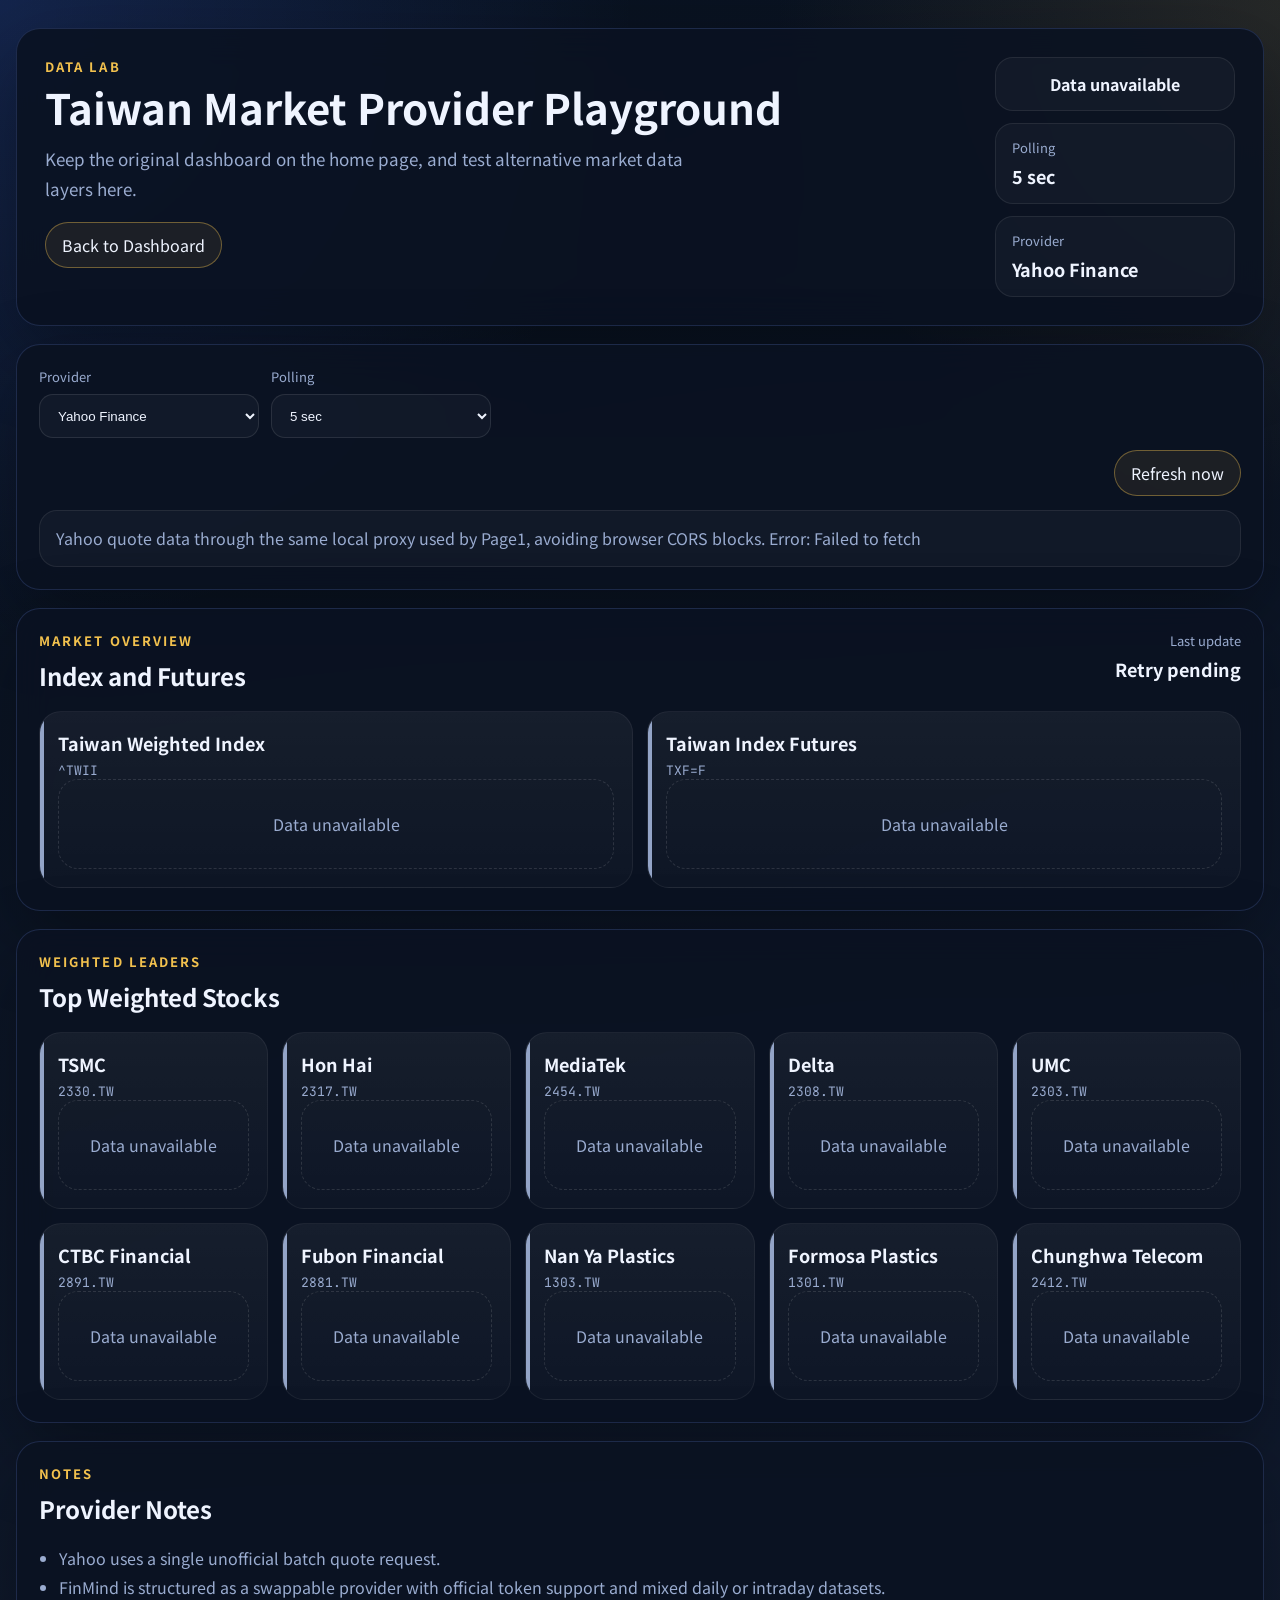
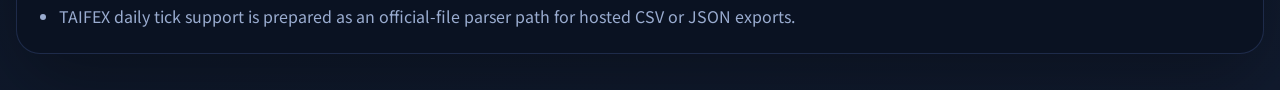
<file: index.html>
<!doctype html>
<html lang="en">
<head>
  <meta charset="utf-8">
  <meta name="viewport" content="width=device-width, initial-scale=1">
  <title>Market Data Lab</title>
  <link rel="preconnect" href="https://fonts.googleapis.com">
  <link rel="preconnect" href="https://fonts.gstatic.com" crossorigin>
  <link href="https://fonts.googleapis.com/css2?family=JetBrains+Mono:wght@400;600;700&family=Noto+Sans+TC:wght@400;500;700&display=swap" rel="stylesheet">
  <link rel="stylesheet" href="./style.css">
</head>
<body>
  <div class="app-shell">
    <header class="hero">
      <div>
        <p class="eyebrow">Data Lab</p>
        <h1>Taiwan Market Provider Playground</h1>
        <p class="hero__copy">
          Keep the original dashboard on the home page, and test alternative market data layers here.
        </p>
        <div class="hero__actions">
          <a class="back-link" href="./index_hide.html">Back to Dashboard</a>
        </div>
      </div>
      <div class="hero__meta">
        <div class="status-pill" id="status-pill">Booting</div>
        <div class="status-stack">
          <span>Polling</span>
          <strong id="poll-label">5 sec</strong>
        </div>
        <div class="status-stack">
          <span>Provider</span>
          <strong id="provider-name">Yahoo Finance</strong>
        </div>
      </div>
    </header>

    <section class="panel toolbar">
      <div class="toolbar__row">
        <label class="field">
          <span>Provider</span>
          <select id="provider-select">
            <option value="yahoo">Yahoo Finance</option>
            <option value="finmind">FinMind</option>
            <option value="taifex">TAIFEX Daily Tick</option>
          </select>
        </label>
        <label class="field">
          <span>Polling</span>
          <select id="poll-select"></select>
        </label>
        <label class="field field--wide is-hidden" id="finmind-token-field">
          <span>FinMind Token</span>
          <input id="finmind-token" type="password" placeholder="Bearer token for FinMind">
        </label>
        <label class="field field--wide is-hidden" id="taifex-url-field">
          <span>TAIFEX Tick URL</span>
          <input id="taifex-url" type="url" placeholder="CSV or JSON URL for a daily tick file">
        </label>
      </div>
      <div class="toolbar__row toolbar__row--end">
        <button class="refresh-button" id="refresh-button" type="button">Refresh now</button>
      </div>
      <div class="provider-note" id="provider-note"></div>
    </section>

    <main class="dashboard">
      <section class="panel panel--spotlight">
        <div class="panel__head">
          <div>
            <p class="panel__eyebrow">Market Overview</p>
            <h2>Index and Futures</h2>
          </div>
          <div class="panel__timestamp">
            <span>Last update</span>
            <strong id="last-updated">--:--:--</strong>
          </div>
        </div>
        <div class="quote-grid quote-grid--major" id="major-grid"></div>
      </section>

      <section class="panel">
        <div class="panel__head">
          <div>
            <p class="panel__eyebrow">Weighted Leaders</p>
            <h2>Top Weighted Stocks</h2>
          </div>
        </div>
        <div class="quote-grid" id="stocks-grid"></div>
      </section>
    </main>

    <section class="panel panel--notes">
      <div class="panel__head">
        <div>
          <p class="panel__eyebrow">Notes</p>
          <h2>Provider Notes</h2>
        </div>
      </div>
      <ul class="notes-list">
        <li>Yahoo uses a single unofficial batch quote request.</li>
        <li>FinMind is structured as a swappable provider with official token support and mixed daily or intraday datasets.</li>
        <li>TAIFEX daily tick support is prepared as an official-file parser path for hosted CSV or JSON exports.</li>
      </ul>
    </section>
  </div>

  <script type="module" src="./main.js"></script>
</body>
</html>
</file>
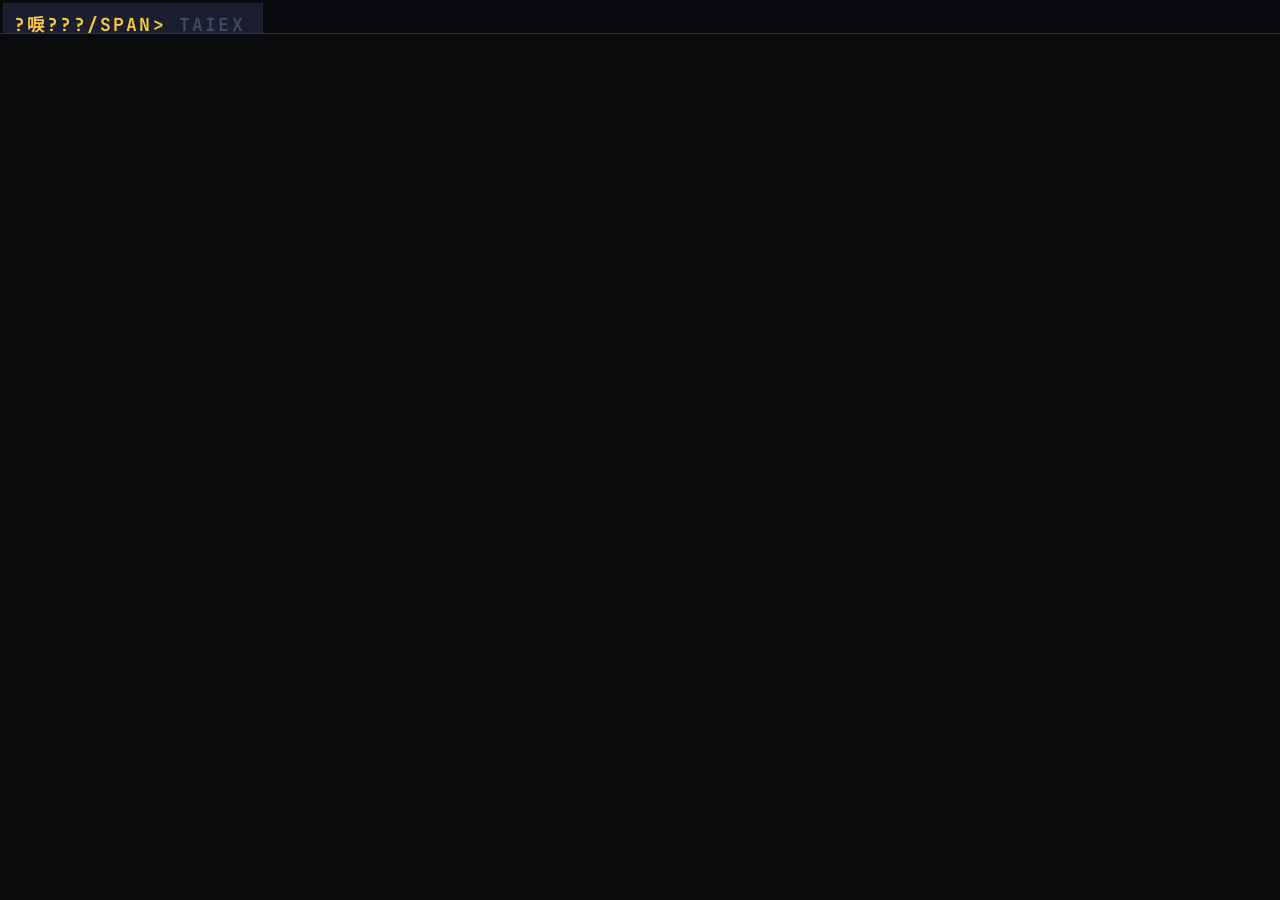
<file: .history/taiex_dashboard_20260418002247.html>
﻿<!DOCTYPE html>
<html lang="zh-TW">
<head>
<meta charset="UTF-8">
<meta name="viewport" content="width=device-width, initial-scale=1.0">
<title>?啗?疏???銵冽</title>
<style>
  @import url('https://fonts.googleapis.com/css2?family=JetBrains+Mono:wght@300;400;500;600;700&family=Noto+Sans+TC:wght@300;400;500;700&display=swap');

  :root {
    --bg-primary: #0a0b0d;
    --bg-panel: #0f1117;
    --bg-card: #141720;
    --bg-card2: #1a1e2e;
    --border: #1f2535;
    --border-bright: #2a3050;
    --gold: #f5c842;
    --gold-dim: #a88a20;
    --green: #00d97e;
    --green-dim: #00a05c;
    --red: #ff4d6a;
    --red-dim: #cc2244;
    --blue: #3d84ff;
    --blue-dim: #1a5ccc;
    --text-primary: #e8ecf5;
    --text-secondary: #7a8aaa;
    --text-muted: #3d4a66;
    --accent-cyan: #00c8d4;
    --accent-orange: #ff8c42;
    --page-tab-active: #f5c842;
  }

  * { margin: 0; padding: 0; box-sizing: border-box; }

  body {
    background: var(--bg-primary);
    color: var(--text-primary);
    font-family: 'JetBrains Mono', 'Noto Sans TC', monospace;
    font-size: 12px;
    height: 100vh;
    overflow: hidden;
    display: flex;
    flex-direction: column;
  }

  /* ?? TOP NAV ?? */
  #top-nav {
    display: flex;
    align-items: stretch;
    height: 34px;
    background: #080a0d;
    border-bottom: 1px solid var(--border-bright);
    flex-shrink: 0;
    position: relative;
  }

  .page-tabs {
    display: flex;
    gap: 2px;
    padding: 4px 8px;
  }

  .page-tab {
    padding: 0 18px;
    height: 26px;
    display: flex;
    align-items: center;
    border: 1px solid var(--border);
    background: var(--bg-card);
    color: var(--text-secondary);
    font-size: 11px;
    font-family: 'JetBrains Mono', monospace;
    letter-spacing: 0.05em;
    cursor: pointer;
    transition: all 0.15s;
    clip-path: polygon(6px 0%, 100% 0%, calc(100% - 6px) 100%, 0% 100%);
  }

  .page-tab:hover { color: var(--text-primary); border-color: var(--border-bright); }
  .page-tab.active {
    background: var(--gold);
    color: #000;
    border-color: var(--gold);
    font-weight: 700;
  }

  .nav-right {
    margin-left: auto;
    display: flex;
    align-items: center;
    gap: 16px;
    padding-right: 16px;
  }

  .market-status {
    display: flex;
    align-items: center;
    gap: 6px;
    font-size: 10px;
    color: var(--text-secondary);
  }

  .status-dot {
    width: 6px; height: 6px;
    border-radius: 50%;
    background: var(--green);
    box-shadow: 0 0 6px var(--green);
    animation: pulse 2s infinite;
  }

  @keyframes pulse {
    0%, 100% { opacity: 1; }
    50% { opacity: 0.4; }
  }

  .clock {
    font-size: 13px;
    font-weight: 600;
    color: var(--gold);
    letter-spacing: 0.1em;
  }

  /* ?? MAIN LAYOUT ?? */
  #main {
    display: grid;
    grid-template-columns: 210px 1fr 300px;
    grid-template-rows: 1fr 220px;
    gap: 3px;
    padding: 3px;
    flex: 1;
    overflow: hidden;
  }

  /* ?? LEFT PANEL ?? */
  #left-panel {
    grid-row: 1 / 3;
    background: var(--bg-panel);
    border: 1px solid var(--border);
    display: flex;
    flex-direction: column;
    overflow: hidden;
  }

  .panel-header {
    padding: 6px 10px;
    background: var(--bg-card2);
    border-bottom: 1px solid var(--border);
    display: flex;
    align-items: center;
    gap: 6px;
  }

  .panel-title {
    font-size: 10px;
    font-weight: 700;
    letter-spacing: 0.12em;
    color: var(--gold);
    text-transform: uppercase;
  }

  .panel-subtitle {
    font-size: 9px;
    color: var(--text-muted);
  }

  /* Price highlight block */
  .price-today {
    padding: 10px 10px 6px;
    border-bottom: 1px solid var(--border);
  }

  .price-label {
    font-size: 9px;
    color: var(--text-secondary);
    letter-spacing: 0.08em;
    margin-bottom: 4px;
  }

  .price-main {
    font-size: 26px;
    font-weight: 700;
    font-family: 'JetBrains Mono', monospace;
    line-height: 1;
  }

  .price-main.up { color: var(--red); }
  .price-main.down { color: var(--green); }

  .price-change {
    font-size: 10px;
    margin-top: 3px;
  }

  .price-row {
    display: flex;
    justify-content: space-between;
    align-items: center;
    padding: 3px 0;
    border-bottom: 1px solid rgba(255,255,255,0.03);
  }

  .price-row-label {
    font-size: 9px;
    color: var(--text-secondary);
  }

  .price-row-val {
    font-size: 11px;
    font-weight: 600;
    font-family: 'JetBrains Mono', monospace;
  }

  /* Key levels */
  .key-levels {
    padding: 8px 10px;
    border-bottom: 1px solid var(--border);
    flex-shrink: 0;
  }

  .section-title {
    font-size: 9px;
    font-weight: 700;
    color: var(--gold);
    letter-spacing: 0.12em;
    margin-bottom: 6px;
    display: flex;
    align-items: center;
    gap: 6px;
  }

  .section-title::after {
    content: '';
    flex: 1;
    height: 1px;
    background: var(--border-bright);
  }

  .level-row {
    display: flex;
    justify-content: space-between;
    align-items: center;
    padding: 2.5px 0;
  }

  .level-name {
    font-size: 9px;
    color: var(--text-secondary);
  }

  .level-val {
    font-size: 11px;
    font-weight: 600;
    font-family: 'JetBrains Mono', monospace;
  }

  .level-bar-wrap {
    flex: 1;
    margin: 0 8px;
    height: 2px;
    background: var(--border);
    border-radius: 1px;
    overflow: hidden;
  }

  .level-bar {
    height: 100%;
    border-radius: 1px;
  }

  /* Historical prices table */
  .hist-prices {
    padding: 8px 10px;
    flex: 1;
    overflow-y: auto;
  }

  .hist-prices::-webkit-scrollbar { width: 3px; }
  .hist-prices::-webkit-scrollbar-track { background: transparent; }
  .hist-prices::-webkit-scrollbar-thumb { background: var(--border-bright); }

  .hist-row {
    display: flex;
    justify-content: space-between;
    align-items: center;
    padding: 3px 0;
    border-bottom: 1px solid rgba(255,255,255,0.03);
  }

  .hist-date {
    font-size: 9px;
    color: var(--text-muted);
    width: 65px;
  }

  .hist-close {
    font-size: 10px;
    font-weight: 600;
    font-family: 'JetBrains Mono', monospace;
  }

  .hist-delta {
    font-size: 9px;
    text-align: right;
    width: 50px;
  }

  /* Volatility stats */
  .vol-stats {
    padding: 8px 10px;
    border-top: 1px solid var(--border);
    flex-shrink: 0;
  }

  .stat-grid {
    display: grid;
    grid-template-columns: 1fr 1fr;
    gap: 4px;
  }

  .stat-item {
    background: var(--bg-card2);
    border: 1px solid var(--border);
    padding: 4px 6px;
  }

  .stat-label {
    font-size: 8px;
    color: var(--text-muted);
    margin-bottom: 2px;
  }

  .stat-val {
    font-size: 12px;
    font-weight: 700;
    font-family: 'JetBrains Mono', monospace;
    color: var(--text-primary);
  }

  /* ?? CENTER CHART ?? */
  #center-chart {
    background: var(--bg-panel);
    border: 1px solid var(--border);
    display: flex;
    flex-direction: column;
    overflow: hidden;
    position: relative;
  }

  .chart-header {
    padding: 6px 12px;
    background: var(--bg-card2);
    border-bottom: 1px solid var(--border);
    display: flex;
    align-items: center;
    gap: 12px;
    flex-shrink: 0;
  }

  .chart-symbol {
    font-size: 14px;
    font-weight: 700;
    color: var(--text-primary);
    letter-spacing: 0.05em;
  }

  .chart-interval {
    font-size: 9px;
    color: var(--text-secondary);
  }

  .ohlc-row {
    display: flex;
    gap: 12px;
    align-items: center;
  }

  .ohlc-item { display: flex; align-items: center; gap: 4px; }
  .ohlc-label { font-size: 8px; color: var(--text-muted); }
  .ohlc-val { font-size: 11px; font-weight: 600; font-family: 'JetBrains Mono'; }

  .price-badge {
    padding: 2px 10px;
    font-size: 14px;
    font-weight: 700;
    font-family: 'JetBrains Mono';
  }

  .price-badge.sell { background: var(--red); color: #fff; }
  .price-badge.buy  { background: var(--green); color: #000; }

  .chart-timeframes {
    margin-left: auto;
    display: flex;
    gap: 2px;
  }

  .tf-btn {
    padding: 2px 8px;
    font-size: 9px;
    border: 1px solid var(--border);
    background: transparent;
    color: var(--text-muted);
    cursor: pointer;
    transition: all 0.15s;
    font-family: 'JetBrains Mono', monospace;
  }

  .tf-btn:hover { color: var(--text-primary); border-color: var(--border-bright); }
  .tf-btn.active { background: var(--gold); color: #000; border-color: var(--gold); font-weight: 700; }

  /* TradingView embed wrapper */
  .tradingview-wrap {
    flex: 1;
    overflow: hidden;
    position: relative;
  }

  .tradingview-wrap iframe {
    width: 100%; height: 100%;
    border: none;
  }

  /* Placeholder chart (when TV not loaded) */
  .chart-placeholder {
    width: 100%; height: 100%;
    display: flex;
    flex-direction: column;
    align-items: center;
    justify-content: center;
    background: var(--bg-panel);
    position: relative;
    overflow: hidden;
  }

  .tv-logo {
    font-size: 11px;
    color: var(--text-muted);
    margin-top: 8px;
  }

  /* Fake candlestick SVG chart */
  .chart-svg-wrap {
    width: 100%; height: 100%;
  }

  /* ?? RIGHT PANEL ?? */
  #right-panel {
    display: flex;
    flex-direction: column;
    gap: 3px;
    overflow: hidden;
  }

  #right-top {
    background: var(--bg-panel);
    border: 1px solid var(--border);
    flex: 1;
    display: flex;
    flex-direction: column;
    overflow: hidden;
    min-height: 0;
  }

  #right-bottom {
    background: var(--bg-panel);
    border: 1px solid var(--border);
    border: 2px solid var(--border-bright);
    height: 140px;
    display: flex;
    flex-direction: column;
    overflow: hidden;
    flex-shrink: 0;
  }

  .tbd-content {
    flex: 1;
    display: flex;
    align-items: center;
    justify-content: center;
    flex-direction: column;
    gap: 8px;
  }

  .tbd-label {
    font-size: 10px;
    color: var(--text-muted);
    letter-spacing: 0.15em;
    text-transform: uppercase;
  }

  .tbd-icon {
    font-size: 20px;
    opacity: 0.3;
  }

  /* Mini charts for right-top */
  .mini-chart-tabs {
    display: flex;
    border-bottom: 1px solid var(--border);
    flex-shrink: 0;
  }

  .mini-tab {
    padding: 5px 10px;
    font-size: 9px;
    cursor: pointer;
    color: var(--text-muted);
    border-right: 1px solid var(--border);
    transition: all 0.15s;
    flex: 1;
    text-align: center;
    letter-spacing: 0.05em;
  }

  .mini-tab.active { color: var(--gold); background: rgba(245,200,66,0.05); }
  .mini-tab:hover { color: var(--text-primary); }

  .mini-chart-content {
    flex: 1;
    padding: 8px;
    overflow-y: auto;
    overflow-x: hidden;
  }

  .mini-chart-content::-webkit-scrollbar { width: 3px; }
  .mini-chart-content::-webkit-scrollbar-thumb { background: var(--border-bright); }

  .mini-symbol-row {
    display: flex;
    justify-content: space-between;
    align-items: center;
    padding: 5px 0;
    border-bottom: 1px solid rgba(255,255,255,0.03);
    cursor: pointer;
    transition: background 0.1s;
    border-radius: 2px;
    padding: 4px 4px;
  }

  .mini-symbol-row:hover { background: rgba(255,255,255,0.03); }

  .mini-sym-name { font-size: 10px; font-weight: 600; color: var(--text-primary); }
  .mini-sym-sub  { font-size: 8px; color: var(--text-muted); }

  .mini-sparkline { width: 70px; height: 28px; }

  .mini-price { text-align: right; }
  .mini-price-val { font-size: 11px; font-weight: 700; font-family: 'JetBrains Mono'; }
  .mini-price-chg { font-size: 9px; }

  /* ?? BOTTOM PANEL ?? */
  #bottom-panel {
    grid-column: 2 / 3;
    background: var(--bg-panel);
    border: 1px solid var(--border);
    display: flex;
    flex-direction: column;
    overflow: hidden;
  }

  .bottom-tabs {
    display: flex;
    align-items: center;
    border-bottom: 1px solid var(--border);
    background: var(--bg-card2);
    flex-shrink: 0;
    padding: 0 8px;
    gap: 0;
  }

  .bottom-tab {
    padding: 5px 14px;
    font-size: 9px;
    cursor: pointer;
    color: var(--text-muted);
    letter-spacing: 0.1em;
    border-bottom: 2px solid transparent;
    transition: all 0.15s;
  }

  .bottom-tab.active { color: var(--gold); border-bottom-color: var(--gold); }
  .bottom-tab:hover { color: var(--text-primary); }

  .bottom-content {
    flex: 1;
    display: flex;
    gap: 0;
    overflow: hidden;
  }

  /* Stock cards */
  .stock-cards {
    display: flex;
    gap: 3px;
    padding: 6px 8px;
    overflow-x: auto;
    align-items: stretch;
    flex: 1;
  }

  .stock-cards::-webkit-scrollbar { height: 3px; }
  .stock-cards::-webkit-scrollbar-thumb { background: var(--border-bright); }

  .stock-card {
    flex-shrink: 0;
    width: 130px;
    background: var(--bg-card);
    border: 1px solid var(--border);
    padding: 6px 8px;
    display: flex;
    flex-direction: column;
    gap: 3px;
    transition: border-color 0.15s;
    cursor: pointer;
    position: relative;
    overflow: hidden;
  }

  .stock-card::before {
    content: '';
    position: absolute;
    top: 0; left: 0;
    width: 2px; height: 100%;
  }

  .stock-card.up::before { background: var(--red); }
  .stock-card.down::before { background: var(--green); }

  .stock-card:hover { border-color: var(--border-bright); }

  .sc-code { font-size: 11px; font-weight: 700; color: var(--text-primary); }
  .sc-name { font-size: 8px; color: var(--text-muted); }
  .sc-price {
    font-size: 16px; font-weight: 700;
    font-family: 'JetBrains Mono', monospace;
    line-height: 1;
  }
  .sc-price.up { color: var(--red); }
  .sc-price.down { color: var(--green); }

  .sc-chg { font-size: 9px; }
  .sc-chg.up { color: var(--red); }
  .sc-chg.down { color: var(--green); }

  .sc-spark { width: 100%; height: 30px; margin-top: 2px; }

  .sc-meta {
    display: flex;
    justify-content: space-between;
    font-size: 8px;
    color: var(--text-muted);
  }

  /* Scrollbar global */
  ::-webkit-scrollbar { width: 4px; height: 4px; }
  ::-webkit-scrollbar-track { background: transparent; }
  ::-webkit-scrollbar-thumb { background: var(--border-bright); border-radius: 2px; }

  /* Glow effects */
  .glow-red  { text-shadow: 0 0 8px rgba(255,77,106,0.5); }
  .glow-green{ text-shadow: 0 0 8px rgba(0,217,126,0.5); }
  .glow-gold { text-shadow: 0 0 8px rgba(245,200,66,0.5); }

  /* Intraday mini line */
  .intraday-mini {
    width: 100%;
    padding: 0 8px 4px;
    flex-shrink: 0;
  }

  /* codex overrides */
  body, body * { font-size: 18px !important; }
  .page-tabs { display: none !important; }
  #top-nav { justify-content: flex-end; }
  #left-panel, #center-chart, #right-top, #right-bottom, #bottom-panel {
    resize: both;
    overflow: auto;
    min-width: 260px;
    min-height: 180px;
  }
</style>
</head>
<body>

<!-- ?? TOP NAV ?? -->
<div id="top-nav">
  <div class="page-tabs">
    <div class="page-tab active">PAGE 1 繚 ?疏蝮質汗</div>
    <div class="page-tab">PAGE 2 繚 ?豢?甈?/div>
    <div class="page-tab">PAGE 3 繚 ???</div>
    <div class="page-tab">PAGE 4 繚 蝐Ⅳ??</div>
  </div>
  <div class="nav-right">
    <div class="market-status">
      <div class="status-dot"></div>
      <span>?支葉鈭斗?</span>
    </div>
    <div class="clock" id="clock">14:32:01</div>
  </div>
</div>

<!-- ?? MAIN ?? -->
<div id="main">

  <!-- LEFT PANEL: Key prices + history -->
  <div id="left-panel">
    <div class="panel-header">
      <span class="panel-title">?唳???/span>
      <span class="panel-subtitle">TAIEX Futures 繚 餈?</span>
    </div>

    <!-- Today's key prices -->
    <div class="price-today">
      <div class="price-label">?曉 繚 LAST</div>
      <div class="price-main up glow-red" id="live-price">32,407</div>
      <div class="price-change" style="color:var(--red)">??73 pts &nbsp;(??.22%)</div>
      <div style="margin-top:8px">
        <div class="price-row">
          <span class="price-row-label">隞?</span>
          <span class="price-row-val" style="color:var(--text-primary)">32,649</span>
        </div>
        <div class="price-row">
          <span class="price-row-label">隞?擃?/span>
          <span class="price-row-val" style="color:var(--red)">32,858</span>
        </div>
        <div class="price-row">
          <span class="price-row-label">隞?雿?/span>
          <span class="price-row-val" style="color:var(--green)">32,282</span>
        </div>
        <div class="price-row">
          <span class="price-row-label">?冽?嗥</span>
          <span class="price-row-val" style="color:var(--text-secondary)">32,480</span>
        </div>
        <div class="price-row">
          <span class="price-row-label">?漱??/span>
          <span class="price-row-val" style="color:var(--accent-cyan)">188.0K</span>
        </div>
      </div>
    </div>

    <!-- Key support/resistance levels -->
    <div class="key-levels">
      <div class="section-title">憭?∪</div>
      <div class="level-row">
        <span class="level-name">?∪5</span>
        <div class="level-bar-wrap"><div class="level-bar" style="width:85%;background:var(--red)"></div></div>
        <span class="level-val" style="color:var(--red)">24,428</span>
      </div>
      <div class="level-row">
        <span class="level-name">?∪4</span>
        <div class="level-bar-wrap"><div class="level-bar" style="width:72%;background:var(--red)"></div></div>
        <span class="level-val" style="color:var(--red)">24,276</span>
      </div>
      <div class="level-row">
        <span class="level-name">?∪3</span>
        <div class="level-bar-wrap"><div class="level-bar" style="width:60%;background:var(--red)"></div></div>
        <span class="level-val" style="color:var(--red)">24,167</span>
      </div>
      <div class="level-row">
        <span class="level-name">?∪1</span>
        <div class="level-bar-wrap"><div class="level-bar" style="width:32%;background:var(--red)"></div></div>
        <span class="level-val" style="color:var(--red)">24,054</span>
      </div>
      <div class="section-title" style="margin-top:8px">蝛箸?∪</div>
      <div class="level-row">
        <span class="level-name">?∪1</span>
        <div class="level-bar-wrap"><div class="level-bar" style="width:75%;background:var(--green)"></div></div>
        <span class="level-val" style="color:var(--green)">24,023</span>
      </div>
      <div class="level-row">
        <span class="level-name">?∪3</span>
        <div class="level-bar-wrap"><div class="level-bar" style="width:55%;background:var(--green)"></div></div>
        <span class="level-val" style="color:var(--green)">23,910</span>
      </div>
      <div class="level-row">
        <span class="level-name">?∪5</span>
        <div class="level-bar-wrap"><div class="level-bar" style="width:30%;background:var(--green)"></div></div>
        <span class="level-val" style="color:var(--green)">23,649</span>
      </div>
    </div>

    <!-- Historical close prices -->
    <div class="hist-prices">
      <div class="section-title">餈??嗥</div>
      <div id="hist-list">
        <!-- Populated by JS -->
      </div>
    </div>

    <!-- Volatility stats -->
    <div class="vol-stats">
      <div class="section-title">?臬?蝯梯? (餈?0??</div>
      <div class="stat-grid">
        <div class="stat-item">
          <div class="stat-label">?憭扳撟?/div>
          <div class="stat-val" style="color:var(--red)">427</div>
        </div>
        <div class="stat-item">
          <div class="stat-label">憭扳撟?/div>
          <div class="stat-val" style="color:var(--accent-orange)">275</div>
        </div>
        <div class="stat-item">
          <div class="stat-label">撟喳??臬?</div>
          <div class="stat-val" style="color:var(--gold)">166</div>
        </div>
        <div class="stat-item">
          <div class="stat-label">隞??臬?</div>
          <div class="stat-val" style="color:var(--accent-cyan)">75</div>
        </div>
      </div>
    </div>
  </div>

  <!-- CENTER CHART -->
  <div id="center-chart">
    <div class="chart-header">
      <div>
        <div class="chart-symbol">TAIEX FUTURES &nbsp;<span style="color:var(--text-muted);font-size:11px">繚</span>&nbsp; <span style="color:var(--gold)">32,407</span></div>
        <div class="chart-interval" style="margin-top:1px">?啁????疏 繚 餈???</div>
      </div>
      <div class="ohlc-row" style="margin-left:12px">
        <div class="ohlc-item"><span class="ohlc-label">??/span><span class="ohlc-val">32,649</span></div>
        <div class="ohlc-item"><span class="ohlc-label">擃?/span><span class="ohlc-val" style="color:var(--red)">32,858</span></div>
        <div class="ohlc-item"><span class="ohlc-label">雿?/span><span class="ohlc-val" style="color:var(--green)">32,282</span></div>
        <div class="ohlc-item"><span class="ohlc-label">??/span><span class="ohlc-val" style="color:var(--red)">32,407</span></div>
        <div class="ohlc-item"><span class="ohlc-label" style="color:var(--red)">??73 (??.22%)</span></div>
      </div>
      <div class="chart-timeframes">
        <button class="tf-btn">1m</button>
        <button class="tf-btn">5m</button>
        <button class="tf-btn">15m</button>
        <button class="tf-btn">1h</button>
        <button class="tf-btn active">D</button>
        <button class="tf-btn">W</button>
      </div>
    </div>

    <!-- TradingView Widget -->
    <div class="tradingview-wrap">
      <div id="tradingview-container" style="width:100%;height:100%"></div>
    </div>
  </div>

  <!-- RIGHT PANEL -->
  <div id="right-panel">
    <!-- Right Top: Mini charts / watchlist -->
    <div id="right-top">
      <div class="panel-header">
        <span class="panel-title">??韏啣</span>
      </div>
      <div class="mini-chart-tabs">
        <div class="mini-tab active">M7 ?仕</div>
        <div class="mini-tab">30?</div>
        <div class="mini-tab">5?</div>
        <div class="mini-tab">?芷</div>
      </div>
      <div class="mini-chart-content" id="mini-charts">
        <!-- Populated by JS -->
      </div>
    </div>

    <!-- Right Bottom: TBD -->
    <div id="right-bottom">
      <div class="panel-header">
        <span class="panel-title" style="color:var(--text-muted)">敺??憛?/span>
        <span class="panel-subtitle">繚 Right Bottom</span>
      </div>
      <div class="tbd-content">
        <div class="tbd-icon">??/div>
        <div class="tbd-label">?敺?</div>
        <div style="font-size:8px;color:var(--text-muted);margin-top:4px">?舫?蝵桃嚗?閮倏 / ?啗???/ ?豢?甈?</div>
      </div>
    </div>
  </div>

  <!-- BOTTOM PANEL: Top weighted stocks -->
  <div id="bottom-panel">
    <div class="bottom-tabs">
      <div class="bottom-tab active">?啗甈潸?支葉韏啣</div>
      <div class="bottom-tab">ETF</div>
      <div class="bottom-tab">???</div>
      <div class="bottom-tab">憭???</div>
      <div style="margin-left:auto;display:flex;align-items:center;gap:8px;padding-right:4px">
        <span style="font-size:8px;color:var(--text-muted)">?芸??湔</span>
        <span style="font-size:8px;color:var(--green)">???單?</span>
      </div>
    </div>
    <div class="bottom-content">
      <div class="stock-cards" id="stock-cards">
        <!-- Populated by JS -->
      </div>
    </div>
  </div>

</div>

<script>
// ?? Clock ??
function updateClock() {
  const d = new Date();
  document.getElementById('clock').textContent =
    String(d.getHours()).padStart(2,'0') + ':' +
    String(d.getMinutes()).padStart(2,'0') + ':' +
    String(d.getSeconds()).padStart(2,'0');
}
setInterval(updateClock, 1000);
updateClock();

// ?? Page tabs ??
document.querySelectorAll('.page-tab').forEach(t => {
  t.addEventListener('click', () => {
    document.querySelectorAll('.page-tab').forEach(x => x.classList.remove('active'));
    t.classList.add('active');
  });
});

// ?? TF buttons ??
document.querySelectorAll('.tf-btn').forEach(b => {
  b.addEventListener('click', () => {
    document.querySelectorAll('.tf-btn').forEach(x => x.classList.remove('active'));
    b.classList.add('active');
  });
});

// ?? Mini chart tabs ??
document.querySelectorAll('.mini-tab').forEach(t => {
  t.addEventListener('click', () => {
    document.querySelectorAll('.mini-tab').forEach(x => x.classList.remove('active'));
    t.classList.add('active');
  });
});

// ?? Bottom tabs ??
document.querySelectorAll('.bottom-tab').forEach(t => {
  t.addEventListener('click', () => {
    document.querySelectorAll('.bottom-tab').forEach(x => x.classList.remove('active'));
    t.classList.add('active');
  });
});

// ?? Historical prices ??
const histData = [
  { date:'03/28', close:32480, delta:+120 },
  { date:'03/27', close:32360, delta:+95 },
  { date:'03/26', close:32265, delta:-210 },
  { date:'03/25', close:32475, delta:+180 },
  { date:'03/24', close:32295, delta:-88 },
  { date:'03/21', close:32383, delta:+156 },
  { date:'03/20', close:32227, delta:-342 },
  { date:'03/19', close:32569, delta:+223 },
  { date:'03/18', close:32346, delta:-115 },
  { date:'03/17', close:32461, delta:+289 },
  { date:'03/14', close:32172, delta:-198 },
  { date:'03/13', close:32370, delta:+401 },
  { date:'03/12', close:31969, delta:-87  },
];

const histList = document.getElementById('hist-list');
histData.forEach(r => {
  const up = r.delta >= 0;
  histList.innerHTML += `
    <div class="hist-row">
      <span class="hist-date">${r.date}</span>
      <span class="hist-close" style="color:${up?'var(--red)':'var(--green)'}">${r.close.toLocaleString()}</span>
      <span class="hist-delta" style="color:${up?'var(--red)':'var(--green)'}">${up?'??:'??} ${Math.abs(r.delta)}</span>
    </div>`;
});

// ?? Sparkline helper ??
function makeSpark(data, color, up) {
  const min = Math.min(...data), max = Math.max(...data);
  const w = 70, h = 28, pad = 2;
  const xs = data.map((_,i) => pad + i*(w-pad*2)/(data.length-1));
  const ys = data.map(v => h - pad - (v-min)/(max-min||1)*(h-pad*2));
  const pts = xs.map((x,i) => `${x},${ys[i]}`).join(' ');
  const fillPts = `${xs[0]},${h} ` + pts + ` ${xs[xs.length-1]},${h}`;
  return `<svg viewBox="0 0 ${w} ${h}" xmlns="http://www.w3.org/2000/svg" style="overflow:visible">
    <defs>
      <linearGradient id="sg${color.replace('#','')}" x1="0" y1="0" x2="0" y2="1">
        <stop offset="0%" stop-color="${color}" stop-opacity="0.3"/>
        <stop offset="100%" stop-color="${color}" stop-opacity="0"/>
      </linearGradient>
    </defs>
    <polygon points="${fillPts}" fill="url(#sg${color.replace('#','')})" />
    <polyline points="${pts}" fill="none" stroke="${color}" stroke-width="1.2"/>
    <circle cx="${xs[xs.length-1]}" cy="${ys[ys.length-1]}" r="2" fill="${color}"/>
  </svg>`;
}

// ?? Mini charts (right panel) ??
const miniSymbols = [
  { code:'TSMC', name:'?啁???2330', price:972, chg:+1.56, data:[890,900,910,920,930,945,960,955,965,972] },
  { code:'FOXC', name:'暾餅絲 2317',   price:215, chg:-0.46, data:[218,217,216,217,215,214,215,215,214,215] },
  { code:'CTBC', name:'銝凋縑??2891', price:43.5, chg:+0.81, data:[42,42.5,43,42.8,43.2,43.5,43.3,43.6,43.4,43.5] },
  { code:'UMC',  name:'?舫 2303',   price:48.2, chg:+1.26, data:[46,46.5,47,47.5,47.8,48,47.9,48.1,48.0,48.2] },
  { code:'DELTA',name:'?圈???2308', price:385,  chg:-0.52, data:[390,389,388,387,386,385,386,384,385,385] },
  { code:'ASE',  name:'?交???3711', price:158,  chg:+0.64, data:[154,155,156,157,156,157,158,157,158,158] },
];

const miniCont = document.getElementById('mini-charts');
miniSymbols.forEach(s => {
  const up = s.chg >= 0;
  const color = up ? '#ff4d6a' : '#00d97e';
  miniCont.innerHTML += `
    <div class="mini-symbol-row">
      <div>
        <div class="mini-sym-name">${s.code}</div>
        <div class="mini-sym-sub">${s.name}</div>
      </div>
      <div class="mini-sparkline">${makeSpark(s.data, color, up)}</div>
      <div class="mini-price">
        <div class="mini-price-val" style="color:${color}">${s.price}</div>
        <div class="mini-price-chg" style="color:${color}">${up?'??:'??} ${Math.abs(s.chg)}%</div>
      </div>
    </div>`;
});

// ?? Bottom stock cards ??
const stocks = [
  { code:'2330', name:'?啁???, price:972.0, chg:+15.0, pct:+1.57, vol:'58.2K', data:[920,930,940,945,955,960,958,965,970,972] },
  { code:'2317', name:'暾餅絲',   price:215.0, chg:-1.0,  pct:-0.46, vol:'42.1K', data:[218,217,216,217,215,214,215,214,215,215] },
  { code:'2454', name:'?舐蝘?, price:1125,  chg:+22,   pct:+2.00, vol:'12.8K', data:[1080,1090,1095,1100,1105,1110,1115,1118,1122,1125] },
  { code:'2891', name:'銝凋縑??, price:43.5,  chg:+0.35, pct:+0.81, vol:'88.5K', data:[42,42.5,43,42.8,43.2,43.4,43.3,43.5,43.4,43.5] },
  { code:'2881', name:'撖??, price:95.3,  chg:+0.7,  pct:+0.74, vol:'31.2K', data:[93,93.5,94,94.2,94.5,94.8,95,95.1,95.2,95.3] },
  { code:'2303', name:'?舫',   price:48.2,  chg:+0.6,  pct:+1.26, vol:'95.4K', data:[46,46.5,47,47.5,47.8,48,47.9,48.1,48.0,48.2] },
  { code:'2308', name:'?圈???, price:385,   chg:-2.0,  pct:-0.52, vol:'8.9K',  data:[390,389,388,387,386,385,386,384,385,385] },
  { code:'3711', name:'?交???, price:158,   chg:+1.0,  pct:+0.64, vol:'22.1K', data:[154,155,156,157,156,157,158,157,158,158] },
  { code:'2882', name:'?陸??, price:67.8,  chg:-0.3,  pct:-0.44, vol:'45.3K', data:[69,68.5,68,67.8,68,67.9,67.8,67.9,67.7,67.8] },
  { code:'2886', name:'????, price:42.1,  chg:+0.2,  pct:+0.48, vol:'38.7K', data:[41,41.2,41.5,41.7,41.8,41.9,42,42.0,42.1,42.1] },
];

const cardsCont = document.getElementById('stock-cards');
stocks.forEach(s => {
  const up = s.chg >= 0;
  const color = up ? '#ff4d6a' : '#00d97e';
  cardsCont.innerHTML += `
    <div class="stock-card ${up?'up':'down'}">
      <div style="display:flex;justify-content:space-between;align-items:flex-start">
        <div>
          <div class="sc-code">${s.code}</div>
          <div class="sc-name">${s.name}</div>
        </div>
        <div style="text-align:right">
          <div class="sc-price ${up?'up':'down'}">${s.price}</div>
          <div class="sc-chg ${up?'up':'down'}">${up?'??:'??} ${Math.abs(s.pct)}%</div>
        </div>
      </div>
      <div class="sc-spark">${makeSpark(s.data, color, up)}</div>
      <div class="sc-meta">
        <span>${up?'+':''}${s.chg}</span>
        <span>??${s.vol}</span>
      </div>
    </div>`;
});

// ?? TradingView Widget ??
const script = document.createElement('script');
script.src = 'https://s3.tradingview.com/external-embedding/embed-widget-advanced-chart.js';
script.async = true;
script.innerHTML = JSON.stringify({
  "autosize": true,
  "symbol": "TWSE:TX1!",
  "interval": "D",
  "timezone": "Asia/Taipei",
  "theme": "dark",
  "style": "1",
  "locale": "zh_TW",
  "backgroundColor": "rgba(15, 17, 23, 1)",
  "gridColor": "rgba(31, 37, 53, 0.6)",
  "hide_top_toolbar": false,
  "hide_legend": false,
  "save_image": false,
  "calendar": false,
  "hide_volume": false,
  "support_host": "https://www.tradingview.com"
});

const tvContainer = document.getElementById('tradingview-container');
const tvWidget = document.createElement('div');
tvWidget.className = 'tradingview-widget-container';
tvWidget.style.cssText = 'width:100%;height:100%';
const tvInner = document.createElement('div');
tvInner.className = 'tradingview-widget-container__widget';
tvInner.style.cssText = 'width:100%;height:100%';
tvWidget.appendChild(tvInner);
tvWidget.appendChild(script);
tvContainer.appendChild(tvWidget);

// ?? Simulated price tick ??
let basePrice = 32407;
setInterval(() => {
  const delta = Math.floor((Math.random()-0.5)*6);
  basePrice += delta;
  const el = document.getElementById('live-price');
  if (el) el.textContent = basePrice.toLocaleString();
}, 1800);
</script>
</body>
</html>
</file>
<file: style.css>
:root {
  --bg: #08111f;
  --bg2: #111b2f;
  --panel: rgba(10, 18, 34, 0.9);
  --panel-border: rgba(122, 154, 255, 0.18);
  --text: #eff4ff;
  --muted: #9aacd0;
  --gold: #f2c14e;
  --up: #ff5c7c;
  --down: #28cf88;
  --shadow: 0 28px 80px rgba(0, 0, 0, 0.32);
}

* {
  box-sizing: border-box;
}

body {
  margin: 0;
  min-height: 100vh;
  color: var(--text);
  font-family: 'Noto Sans TC', sans-serif;
  background:
    radial-gradient(circle at top left, rgba(68, 115, 255, 0.2), transparent 30%),
    radial-gradient(circle at top right, rgba(242, 193, 78, 0.12), transparent 24%),
    linear-gradient(160deg, var(--bg) 0%, var(--bg2) 100%);
}

button,
input {
  font: inherit;
}

.app-shell {
  width: min(1280px, calc(100vw - 32px));
  margin: 0 auto;
  padding: 28px 0 36px;
}

.hero,
.panel {
  border: 1px solid var(--panel-border);
  border-radius: 24px;
  background: var(--panel);
  box-shadow: var(--shadow);
  backdrop-filter: blur(18px);
}

.hero {
  display: flex;
  justify-content: space-between;
  gap: 24px;
  padding: 28px;
}

.eyebrow,
.panel__eyebrow {
  margin: 0 0 8px;
  color: var(--gold);
  letter-spacing: 0.16em;
  text-transform: uppercase;
  font-size: 13px;
  font-weight: 700;
}

.hero h1,
.panel h2 {
  margin: 0;
}

.hero h1 {
  font-size: clamp(30px, 4vw, 42px);
  line-height: 1.1;
}

.hero__copy {
  max-width: 680px;
  margin: 14px 0 0;
  color: var(--muted);
  font-size: 17px;
  line-height: 1.75;
}

.hero__meta {
  min-width: 240px;
  display: grid;
  gap: 12px;
  align-content: start;
}

.hero__actions {
  display: flex;
  gap: 12px;
  margin-top: 18px;
}

.back-link {
  display: inline-flex;
  align-items: center;
  border: 1px solid rgba(242, 193, 78, 0.4);
  border-radius: 999px;
  background: rgba(242, 193, 78, 0.08);
  color: var(--text);
  text-decoration: none;
  padding: 10px 16px;
  transition: transform 0.18s ease, border-color 0.18s ease, background 0.18s ease;
}

.back-link:hover {
  transform: translateY(-1px);
  border-color: rgba(242, 193, 78, 0.75);
  background: rgba(242, 193, 78, 0.16);
}

.status-pill,
.status-stack {
  border-radius: 18px;
  border: 1px solid rgba(255, 255, 255, 0.08);
  background: rgba(255, 255, 255, 0.03);
}

.status-pill {
  padding: 14px 16px;
  font-weight: 700;
  text-align: center;
}

.status-stack {
  padding: 14px 16px;
}

.status-stack span,
.panel__timestamp span {
  display: block;
  color: var(--muted);
  font-size: 13px;
}

.status-stack strong,
.panel__timestamp strong {
  display: block;
  margin-top: 6px;
  font-size: 18px;
}

.dashboard {
  display: grid;
  gap: 18px;
  margin-top: 18px;
}

.toolbar {
  margin-top: 18px;
}

.toolbar__row {
  display: flex;
  flex-wrap: wrap;
  gap: 12px;
}

.toolbar__row + .toolbar__row {
  margin-top: 12px;
}

.toolbar__row--end {
  justify-content: flex-end;
}

.field {
  min-width: 220px;
  display: grid;
  gap: 8px;
}

.field--wide {
  flex: 1 1 320px;
}

.field span {
  color: var(--muted);
  font-size: 13px;
}

.field select,
.field input {
  width: 100%;
  min-height: 44px;
  border: 1px solid rgba(255, 255, 255, 0.1);
  border-radius: 14px;
  background: rgba(255, 255, 255, 0.03);
  color: var(--text);
  padding: 10px 14px;
}

.is-hidden {
  display: none;
}

.provider-note {
  margin-top: 14px;
  padding: 14px 16px;
  border-radius: 18px;
  border: 1px solid rgba(255, 255, 255, 0.08);
  background: rgba(255, 255, 255, 0.03);
  color: var(--muted);
  line-height: 1.7;
}

.panel {
  padding: 22px;
}

.panel__head {
  display: flex;
  justify-content: space-between;
  align-items: flex-start;
  gap: 16px;
  margin-bottom: 18px;
}

.panel__timestamp {
  text-align: right;
}

.quote-grid {
  display: grid;
  grid-template-columns: repeat(auto-fit, minmax(220px, 1fr));
  gap: 14px;
}

.quote-grid--major {
  grid-template-columns: repeat(auto-fit, minmax(280px, 1fr));
}

.quote-card {
  position: relative;
  overflow: hidden;
  border-radius: 22px;
  border: 1px solid rgba(255, 255, 255, 0.06);
  background: linear-gradient(180deg, rgba(255, 255, 255, 0.05), rgba(255, 255, 255, 0.02));
  padding: 18px;
}

.quote-card::before {
  content: '';
  position: absolute;
  inset: 0 auto 0 0;
  width: 4px;
  background: var(--muted);
  opacity: 0.95;
}

.quote-card.is-up::before {
  background: var(--up);
}

.quote-card.is-down::before {
  background: var(--down);
}

.quote-card.is-flat::before {
  background: var(--gold);
}

.quote-card__name {
  margin: 0;
  font-size: 18px;
  font-weight: 700;
}

.quote-card__symbol {
  margin-top: 6px;
  color: var(--muted);
  font-size: 13px;
  font-family: 'JetBrains Mono', monospace;
}

.quote-card__price {
  margin-top: 18px;
  font-size: clamp(28px, 4vw, 38px);
  line-height: 1;
  font-weight: 700;
  font-family: 'JetBrains Mono', monospace;
}

.quote-card__change {
  display: flex;
  gap: 10px;
  margin-top: 12px;
  align-items: center;
  font-family: 'JetBrains Mono', monospace;
  font-size: 16px;
}

.quote-card__change.is-up {
  color: var(--up);
}

.quote-card__change.is-down {
  color: var(--down);
}

.quote-card__change.is-flat {
  color: var(--gold);
}

.quote-card__empty {
  padding: 32px 18px;
  border-radius: 20px;
  border: 1px dashed rgba(255, 255, 255, 0.12);
  text-align: center;
  color: var(--muted);
}

.refresh-button {
  border: 1px solid rgba(242, 193, 78, 0.4);
  border-radius: 999px;
  background: rgba(242, 193, 78, 0.08);
  color: var(--text);
  padding: 10px 16px;
  cursor: pointer;
  transition: transform 0.18s ease, border-color 0.18s ease, background 0.18s ease;
}

.refresh-button:hover {
  transform: translateY(-1px);
  border-color: rgba(242, 193, 78, 0.75);
  background: rgba(242, 193, 78, 0.16);
}

.refresh-button:disabled {
  opacity: 0.55;
  cursor: wait;
  transform: none;
}

.panel--notes {
  margin-top: 18px;
}

.notes-list {
  margin: 0;
  padding-left: 20px;
  color: var(--muted);
  line-height: 1.8;
}

@media (max-width: 860px) {
  .app-shell {
    width: min(100vw - 20px, 1280px);
    padding-top: 16px;
  }

  .hero,
  .panel__head {
    grid-template-columns: 1fr;
    flex-direction: column;
  }

  .panel__timestamp {
    text-align: left;
  }
}
</file>
